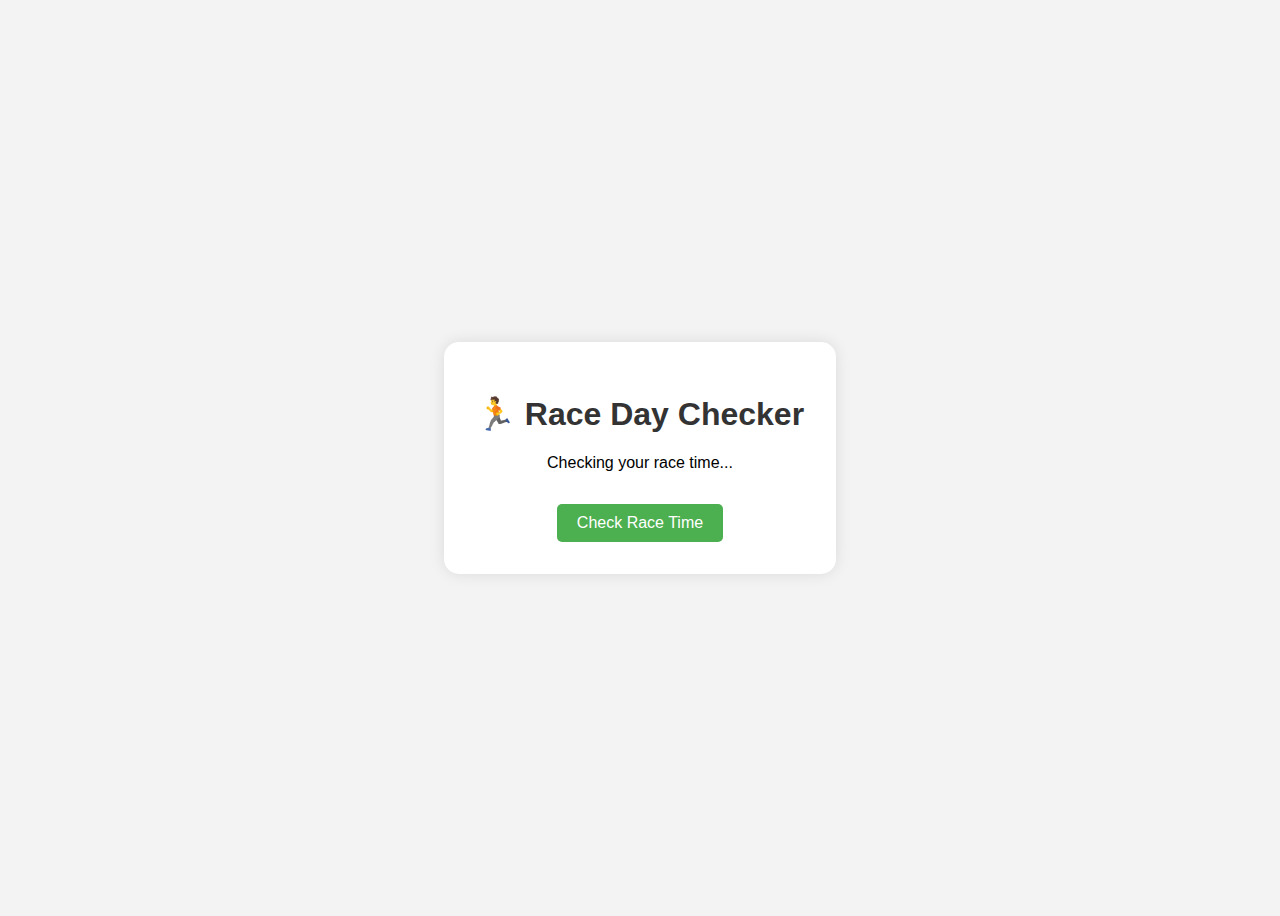
<file: index.html>
<!DOCTYPE html>
<html lang="en">
<head>
  <meta charset="UTF-8" />
  <meta name="viewport" content="width=device-width, initial-scale=1.0"/>
  <title>Race Day Checker</title>
  <link rel="stylesheet" href="style.css" />
</head>
<body>
  <div class="container">
    <h1>🏃 Race Day Checker</h1>
    <p id="result">Checking your race time...</p>
    <button onclick="checkRace()">Check Race Time</button>
  </div>

  <script src="script.js"></script>
</body>
</html>
</file>
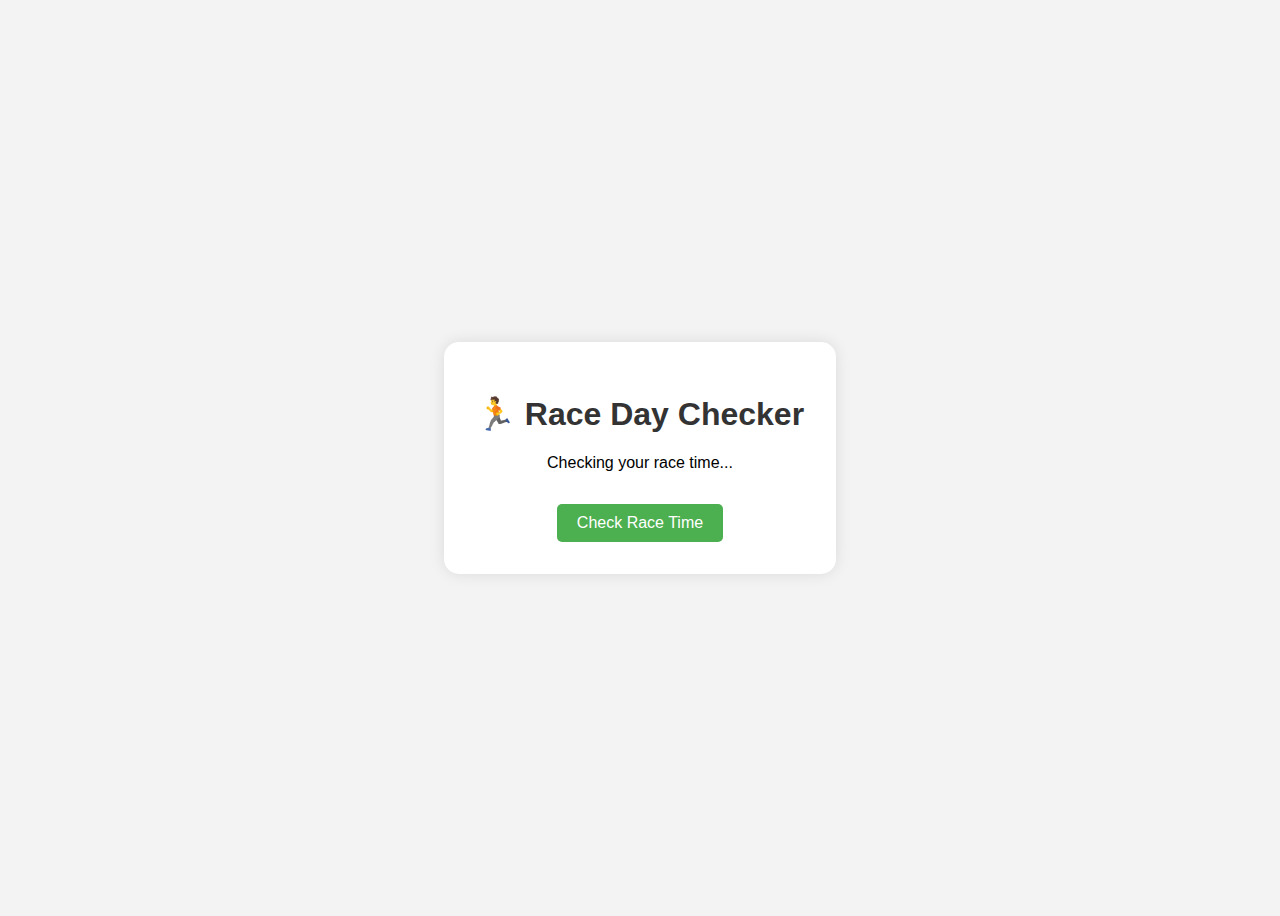
<file: race-day/index.html>
<!DOCTYPE html>
<html lang="en">
<head>
  <meta charset="UTF-8" />
  <meta name="viewport" content="width=device-width, initial-scale=1.0"/>
  <title>Race Day Checker</title>
  <link rel="stylesheet" href="style.css" />
</head>
<body>
  <div class="container">
    <h1>🏃 Race Day Checker</h1>
    <p id="result">Checking your race time...</p>
    <button onclick="checkRace()">Check Race Time</button>
  </div>

  <script src="script.js"></script>
</body>
</html>
</file>
<file: style.css>
body {
    font-family: 'Segoe UI', sans-serif;
    background: #f3f3f3;
    display: flex;
    justify-content: center;
    align-items: center;
    height: 100vh;
  }
  
  .container {
    background: white;
    padding: 2rem;
    border-radius: 15px;
    box-shadow: 0 0 15px rgba(0,0,0,0.1);
    text-align: center;
  }
  
  h1 {
    color: #333;
  }
  
  button {
    padding: 10px 20px;
    font-size: 1rem;
    border: none;
    background: #4caf50;
    color: white;
    border-radius: 5px;
    cursor: pointer;
    margin-top: 1rem;
  }
  
  button:hover {
    background: #45a049;
  }
</file>
<file: race-day/style.css>
body {
    font-family: 'Segoe UI', sans-serif;
    background: #f3f3f3;
    display: flex;
    justify-content: center;
    align-items: center;
    height: 100vh;
  }
  
  .container {
    background: white;
    padding: 2rem;
    border-radius: 15px;
    box-shadow: 0 0 15px rgba(0,0,0,0.1);
    text-align: center;
  }
  
  h1 {
    color: #333;
  }
  
  button {
    padding: 10px 20px;
    font-size: 1rem;
    border: none;
    background: #4caf50;
    color: white;
    border-radius: 5px;
    cursor: pointer;
    margin-top: 1rem;
  }
  
  button:hover {
    background: #45a049;
  }
</file>
